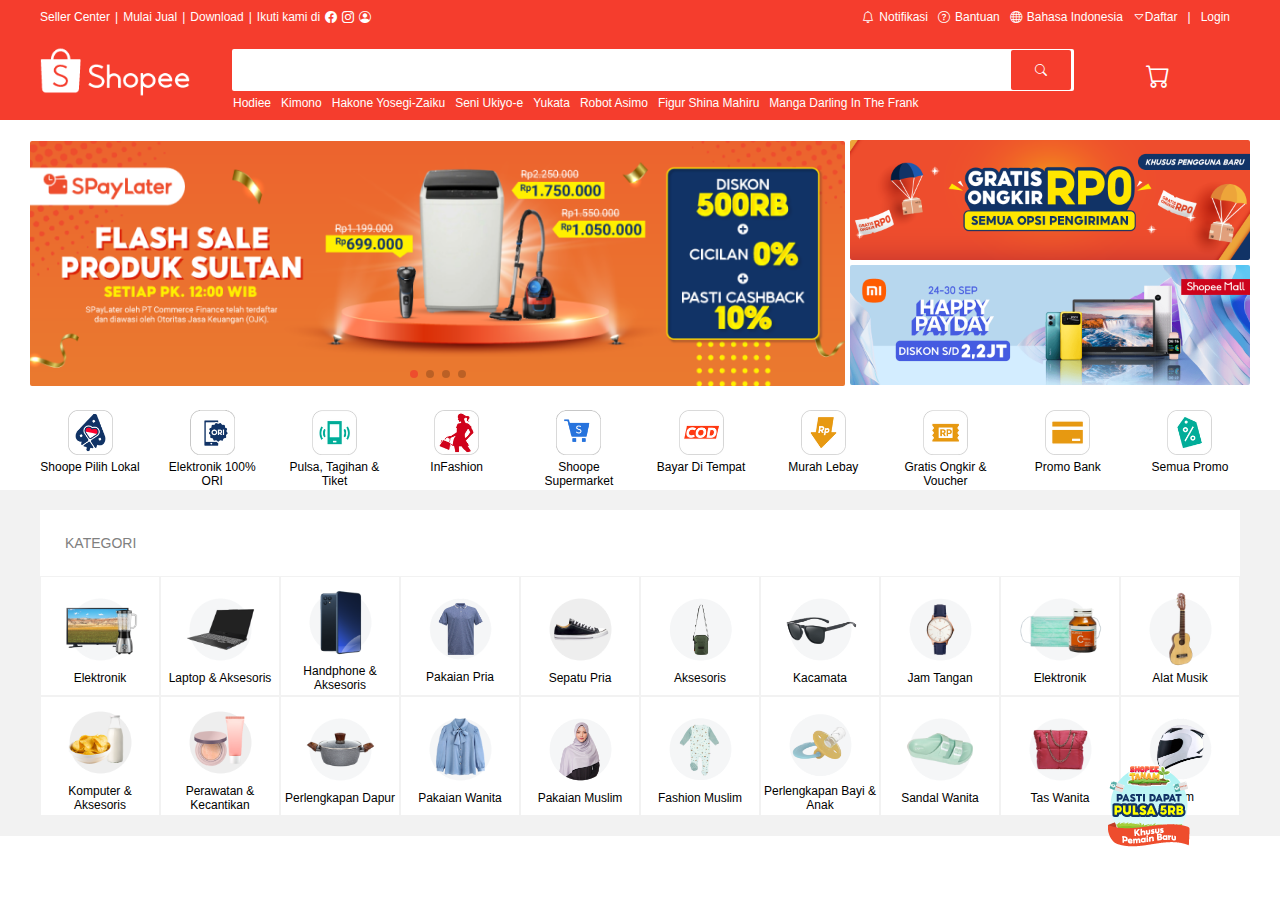
<file: index.html>
<!DOCTYPE html>
<html lang="en">

<head>
    <meta charset="UTF-8">
    <meta name="viewport" content="width=device-width, initial-scale=1.0">
    <script src="https://ajax.googleapis.com/ajax/libs/jquery/3.7.1/jquery.min.js"></script>
    <link rel="stylesheet" href="https://cdn.jsdelivr.net/npm/bootstrap-icons@1.9.1/font/bootstrap-icons.css">
    <link rel="stylesheet" href="https://cdn.jsdelivr.net/npm/swiper@11/swiper-bundle.min.css" />
    <script src="https://cdn.jsdelivr.net/npm/swiper@11/swiper-bundle.min.js"></script>

    <title>Shopee - Hidzz Shisuka</title>
    <style>
        @import url('css/default.css');
        @import url('css/gnb.css');
        @import url('css/banner.css');
        @import url('css/category.css');

    </style>

</head>

<body>
    <div class="gnb">
        <div class="top flex-row">
            <div class="left flex-row">
                <li>Seller Center</li>
                <li>|</li>
                <li>Mulai Jual</li>
                <li>|</li>
                <li>Download</li>
                <li>|</li>
                <li>Ikuti kami di</li>
                <i class="bi bi-facebook"></i>
                <i class="bi bi-instagram"></i>
                <i class="bi bi-person-circle"></i>
            </div>
            <div class="right flex-row">
                <li><i class="bi bi-bell"></i>Notifikasi</li>
                <li><i class="bi bi-question-circle"></i>Bantuan</li>
                <li><i class="bi bi-globe"></i>Bahasa Indonesia</li><i class="bi bi-caret-down"></i>
                <li>Daftar</li>
                <li>|</li>
                <li>Login</li>
            </div>
        </div>
        <div class="bottom flex-row">
            <img width="150" src="./image/logo_shopee.png">
            <div class="search flex-col">
                <div class="search-box flex-row">
                    <input type="text">
                    <button><i class="bi bi-search"></i></button>
                </div>
                <div class="tags flex-row">
                    <li>Hodiee</li>
                    <li>Kimono</li>
                    <li>Hakone Yosegi-Zaiku</li>
                    <li>Seni Ukiyo-e</li>
                    <li>Yukata</li>
                    <li>Robot Asimo</li>
                    <li>Figur Shina Mahiru</li>
                    <li>Manga Darling In The Frank</li>
                </div>
            </div>
            <div class="cart">
                <i class="bi bi-cart"></i>
            </div>
        </div>
    </div>
    <div class="banners flex-col">
        <div class="top-section flex-row">
            <div class="left-banners swiper">
                <div class="swiper-wrapper">
                    <div class="swiper-slide"><img class="rolling-image" src="image/banners/banner_1.png"></div>
                    <div class="swiper-slide"><img class="rolling-image" src="image/banners/banner_2.png"></div>
                    <div class="swiper-slide"><img class="rolling-image" src="image/banners/banner_3.png"></div>
                    <div class="swiper-slide"><img class="rolling-image" src="image/banners/banner_4.png"></div>
                </div>
                <div class="swiper-pagination"></div>
                <div class="swiper-button-prev"></div>
                <div class="swiper-button-next"></div>
            </div>
            <div class="right-banners flex-col">
                <img src="image/banners/banner_right_top.png">
                <img src="image/banners/banner_right_bottom.png">
            </div>
        </div>
        <div class="bottom-section flex-row">
            <li class="flex-col">
                <img src="image/icons/1.png">
                <span>Shoope Pilih Lokal</span>
            </li>
            <li class="flex-col">
                <img src="image/icons/2.png">
                <span>Elektronik 100% ORI</span>
            </li>
            <li class="flex-col">
                <img src="image/icons/3.png">
                <span>Pulsa, Tagihan & Tiket </span>
            </li>
            <li class="flex-col">
                <img src="image/icons/4.png">
                <span>InFashion</span>
            </li>
            <li class="flex-col">
                <img src="image/icons/5.png">
                <span>Shoope Supermarket</span>
            </li>
            <li class="flex-col">
                <img src="image/icons/6.png">
                <span>Bayar Di Tempat</span>
            </li>
            <li class="flex-col">
                <img src="image/icons/7.png">
                <span>Murah Lebay</span>
            </li>
            <li class="flex-col">
                <img src="image/icons/8.png">
                <span>Gratis Ongkir & Voucher</span>
            </li>
            <li class="flex-col">
                <img src="image/icons/9.png">
                <span>Promo Bank</span>
            </li>
            <li class="flex-col">
                <img src="image/icons/10.png">
                <span>Semua Promo</span>
            </li>
        </div>
    </div>
     <div class="category">
        <div class="category-wrap flex-col">
            <div class="category-title">KATEGORI</div>
            <div class="card-box flex-row">
                <li class="flex-col">
                 <div class="card flex-col">
                    <img src="image/category/1.png" alt="">
                    <span>Elektronik</span>
                 </div>  

                 <div class="card flex-col">
                    <img src="image/category/11.png" alt="">
                    <span>Komputer & Aksesoris</span>
                 </div>   
                </li>
                <li class="flex-col">
                    <div class="card flex-col">
                       <img src="image/category/2.png" alt="">
                       <span>Laptop & Aksesoris</span>
                    </div>  
                    
                    <div class="card flex-col">
                       <img src="image/category/12.png" alt="">
                       <span>Perawatan & Kecantikan</span>
                    </div>   
                   </li>
                   <li class="flex-col">
                    <div class="card flex-col">
                       <img src="image/category/3.png" alt="">
                       <span>Handphone & Aksesoris</span>
                    </div>  
                    
                    <div class="card flex-col">
                       <img src="image/category/13.png" alt="">
                       <span>Perlengkapan Dapur</span>
                    </div>   
                   </li>
                   <li class="flex-col">
                    <div class="card flex-col">
                       <img src="image/category/4.png" alt="">
                       <span>Pakaian Pria</span>
                    </div>  
                    
                    <div class="card flex-col">
                       <img src="image/category/14.png" alt="">
                       <span>Pakaian Wanita</span>
                    </div>   
                   </li>
                   <li class="flex-col">
                    <div class="card flex-col">
                       <img src="image/category/5.png" alt="">
                       <span>Sepatu Pria</span>
                    </div>  
                    
                    <div class="card flex-col">
                       <img src="image/category/15.png" alt="">
                       <span>Pakaian Muslim</span>
                    </div>   
                   </li>
                   <li class="flex-col">
                    <div class="card flex-col">
                       <img src="image/category/6.png" alt="">
                       <span>Aksesoris</span>
                    </div>  
                    
                    <div class="card flex-col">
                       <img src="image/category/16.png" alt="">
                       <span>Fashion Muslim</span>
                    </div>   
                   </li>
                   <li class="flex-col">
                    <div class="card flex-col">
                       <img src="image/category/7.png" alt="">
                       <span>Kacamata</span>
                    </div>  
                    
                    <div class="card flex-col">
                       <img src="image/category/17.png" alt="">
                       <span>Perlengkapan Bayi & Anak</span>
                    </div>   
                   </li>
                   <li class="flex-col">
                    <div class="card flex-col">
                       <img src="image/category/8.png" alt="">
                       <span>Jam Tangan</span>
                    </div>  
                    
                    <div class="card flex-col">
                       <img src="image/category/18.png" alt="">
                       <span>Sandal Wanita</span>
                    </div>   
                   </li>
                   <li class="flex-col">
                    <div class="card flex-col">
                       <img src="image/category/9.png" alt="">
                       <span>Elektronik</span>
                    </div>  
                    
                    <div class="card flex-col">
                       <img src="image/category/19.png" alt="">
                       <span>Tas Wanita</span>
                    </div>   
                   </li>
                   <li class="flex-col">
                    <div class="card flex-col">
                       <img src="image/category/10.png" alt="">
                       <span>Alat Musik</span>
                    </div>  
                    
                    <div class="card flex-col">
                       <img src="image/category/20.png" alt="">
                       <span>Helm</span>
                    </div>   
                   </li> 
            </div>
        </div>
     </div>
    <div class="floating">
        <img src="image/floating.png" alt="">
    </div>
    <script>
        const swiper = new Swiper('.swiper', {
            direction: 'horizontal',
            loop: true,
            autoplay: {
                delay: 2500,
            },
            pagination: {
                el: '.swiper-pagination',
            },
            navigation: {
                nextEl: '.swiper-button-next',
                prevEl: '.swiper-button-prev',
            },
        });
    </script>
</body>

</html>
</file>
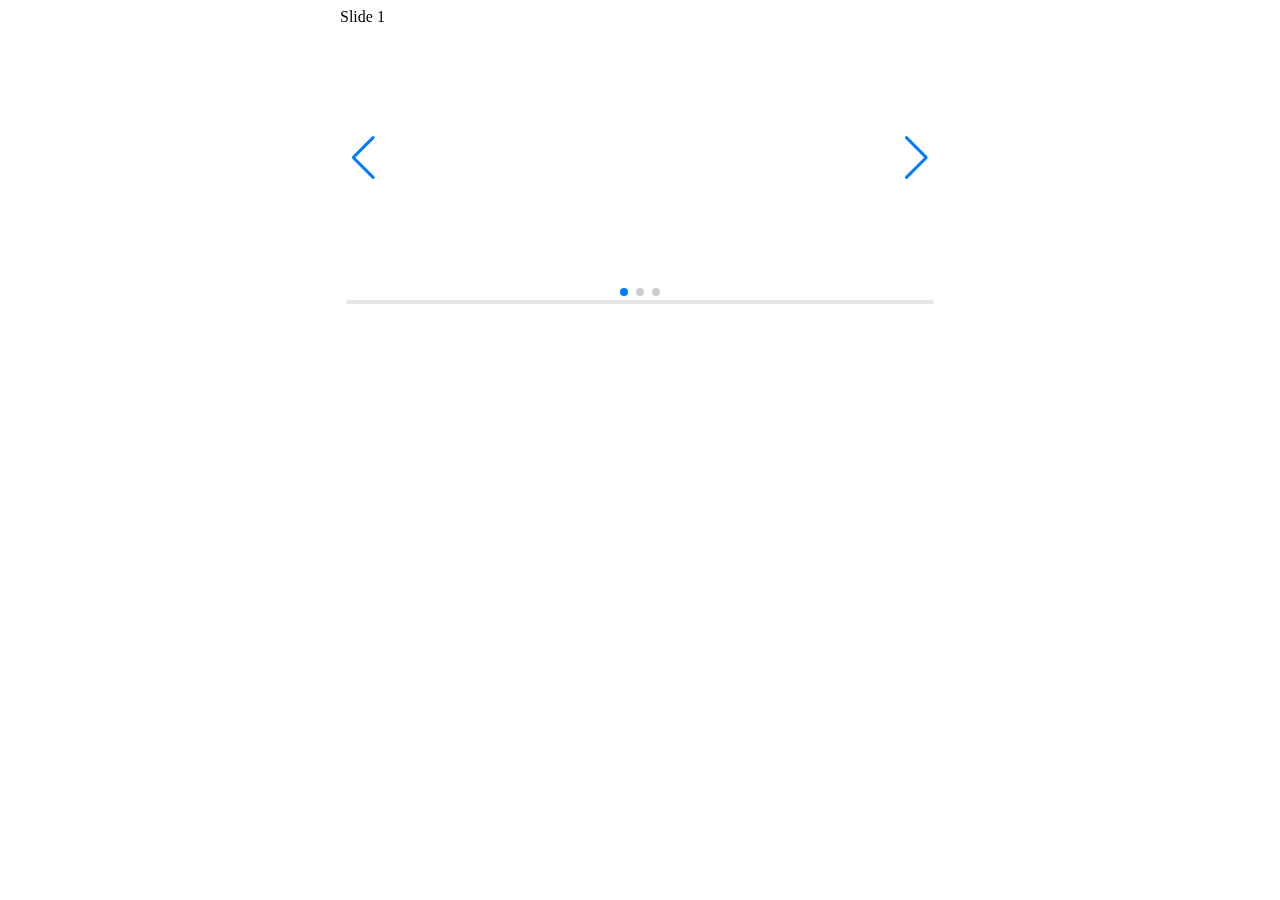
<file: swiper.html>
<!DOCTYPE html>
<html lang="en">

<head>
    <meta charset="UTF-8">
    <meta name="viewport" content="width=device-width, initial-scale=1.0">
    <title>Document</title>
    <link rel="stylesheet" href="https://cdn.jsdelivr.net/npm/swiper@11/swiper-bundle.min.css" />
    <script src="https://cdn.jsdelivr.net/npm/swiper@11/swiper-bundle.min.js"></script>
    <style>  
        .swiper {
            width: 600px;
            height: 300px;
        }
    </style>
</head>

<body>
    <!-- Slider main container -->
    <div class="swiper">
        <!-- Additional required wrapper -->
        <div class="swiper-wrapper">
            <!-- Slides -->
            <div class="swiper-slide">Slide 1</div>
            <div class="swiper-slide">Slide 2</div>
            <div class="swiper-slide">Slide 3</div>
            ...
        </div>
        <!-- If we need pagination -->
        <div class="swiper-pagination"></div>

        <!-- If we need navigation buttons -->
        <div class="swiper-button-prev"></div>
        <div class="swiper-button-next"></div>

        <!-- If we need scrollbar -->
        <div class="swiper-scrollbar"></div>
    </div>
    <script>
        const swiper = new Swiper('.swiper', {
            // Optional parameters
            direction: 'horizontal',
            loop: true,

            // If we need pagination
            pagination: {
                el: '.swiper-pagination', 
            },

            // Navigation arrows
            navigation: {
                nextEl: '.swiper-button-next',
                prevEl: '.swiper-button-prev',
            },

        });
    </script>
</body>

</html>
</file>
